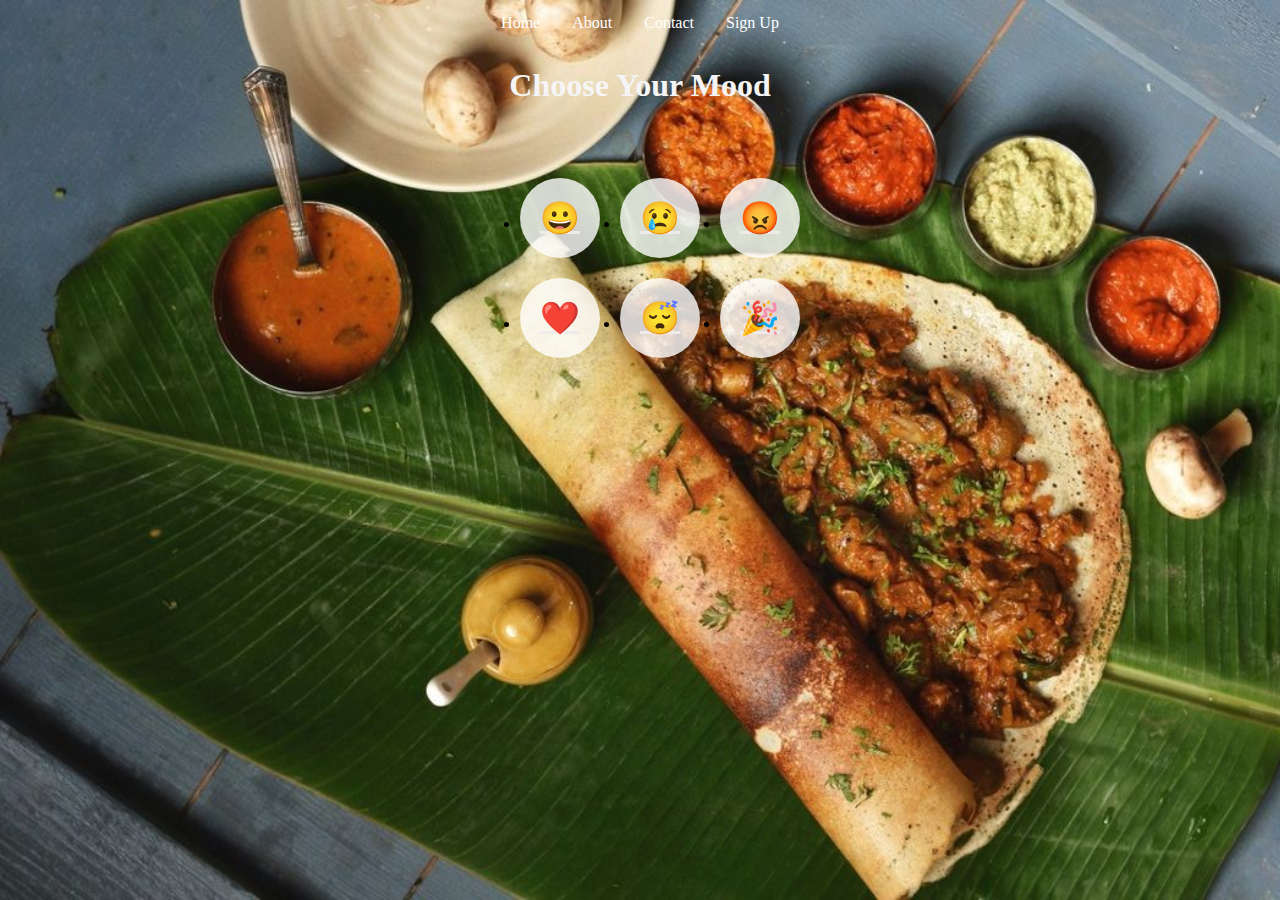
<file: index.html>
<!DOCTYPE html>
<html lang="en">
<head>
    <meta charset="UTF-8">
    <meta name="viewport" content="width=device-width, initial-scale=1.0">
    <link rel="stylesheet" href="styles.css">
    <title>Emotion Selector</title>
    <style>
        /* Basic styles for the navigation bar */
        .navbar {
            background-color: transparent; /* Background color */
            overflow: hidden; /* Clear floats */
            
        }

        .navbar a {
            float: left; /* Align links to the left */
            display: block; /* Display links as blocks */
            color: white; /* Text color */
            text-align: center; /* Center the text */
            padding: 14px 16px; /* Padding */
            text-decoration: none; /* Remove underline */
        }

        .navbar a:hover {
            background-color: #ddd; /* Background color on hover */
            color: rgb(234, 227, 227); /* Text color on hover */
        }

        /* Additional styles can be added here */
    </style>
</head>
<body>

    <div class="navbar">
        <a href="index.html">Home</a>
        
        <a href="about.html">About</a>
        <a href="contact.html">Contact</a>
        <a href="#">Sign Up</a>
    </div>

    <h1>Choose Your Mood</h1>
    <br>
    <br>
    <ul class="example-2">
        <li class="icon-content">
            <a href="happy.html" aria-label="happy" data-social="happy">
                <div class="filled"></div>
                😀
            </a>
            <div class="tooltip">Smiling</div>
        </li>
        <li class="icon-content">
            <a href="sad.html" aria-label="Sad" data-social="sad">
                <div class="filled"></div>
                😢
            </a>
            <div class="tooltip">Sad</div>
        </li>
        <li class="icon-content">
            <a href="angry.html" aria-label="Angry" data-social="angry">
                <div class="filled"></div>
                😡
            </a>
            <div class="tooltip">Angry</div>
        </li>
        <li class="icon-content">
            <a href="romantic.html" aria-label="Romantic" data-social="romantic">
                <div class="filled"></div>
                ❤️
            </a>
            <div class="tooltip">Romantic</div>
        </li>
        <li class="icon-content">
            <a href="tired.html" aria-label="Tired" data-social="tired">
                <div class="filled"></div>
                😴
            </a>
            <div class="tooltip">Tired</div>
        </li>
        <li class="icon-content">
            <a href="excited.html" aria-label="Excited" data-social="excited">
                <div class="filled"></div>
                🎉
            </a>
            <div class="tooltip">Excited</div>
        </li>
    </ul>
</body>
</html>
</file>
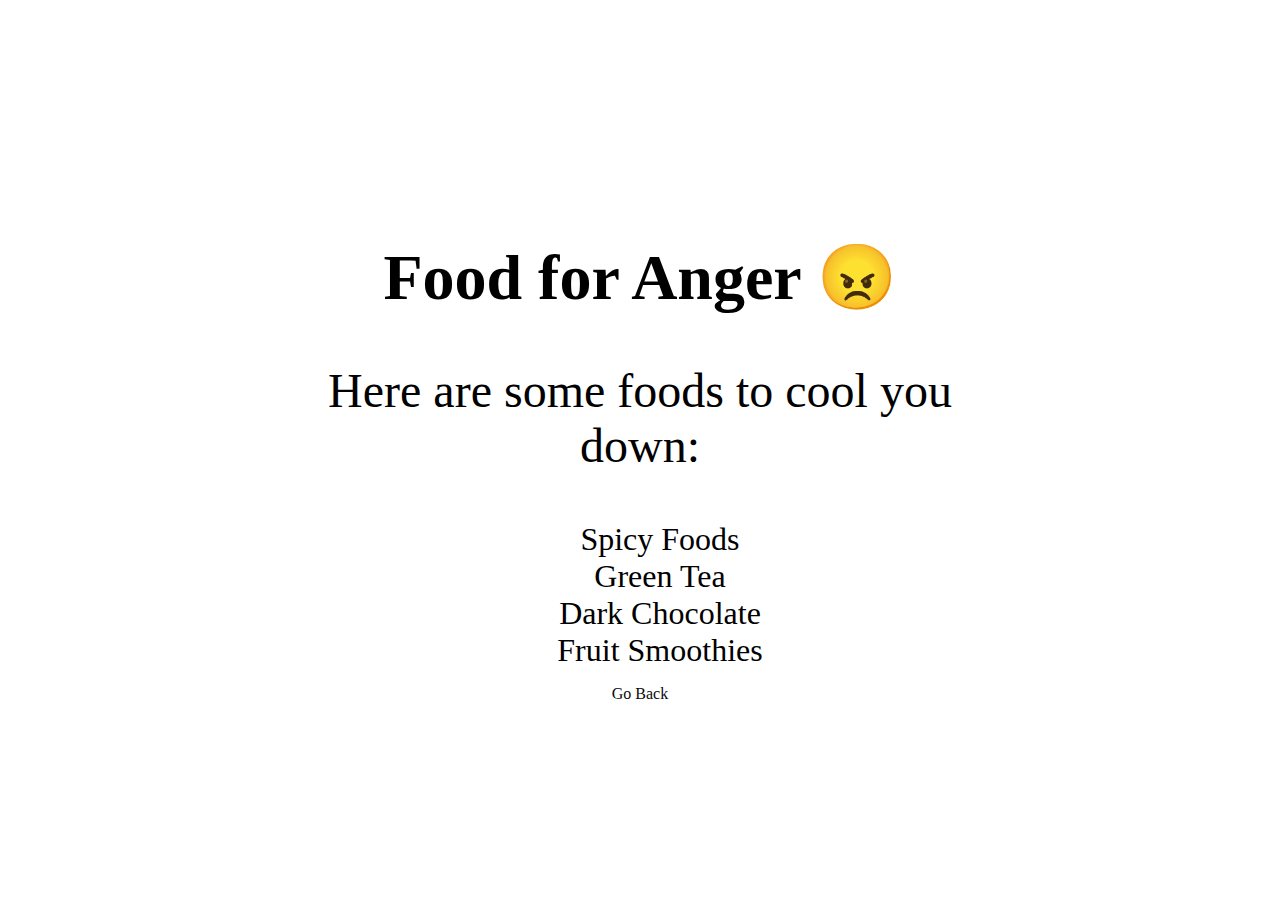
<file: angry.html>
<!DOCTYPE html>
<html lang="en">
<head>
    <meta charset="UTF-8">
    <meta name="viewport" content="width=device-width, initial-scale=1.0">
    <link rel="stylesheet" href="emotions.css">
    <title>Food for Anger</title>
</head>
<body>
    <div class="emotion-container">
        <h1>Food for Anger 😠</h1>
        <p>Here are some foods to cool you down:</p>
        <ul>
            <li>Spicy Foods</li>
            <li>Green Tea</li>
            <li>Dark Chocolate</li>
            <li>Fruit Smoothies</li>
        </ul>
        <a href="index.html">Go Back</a>
    </div>
</body>
</html>
</file>
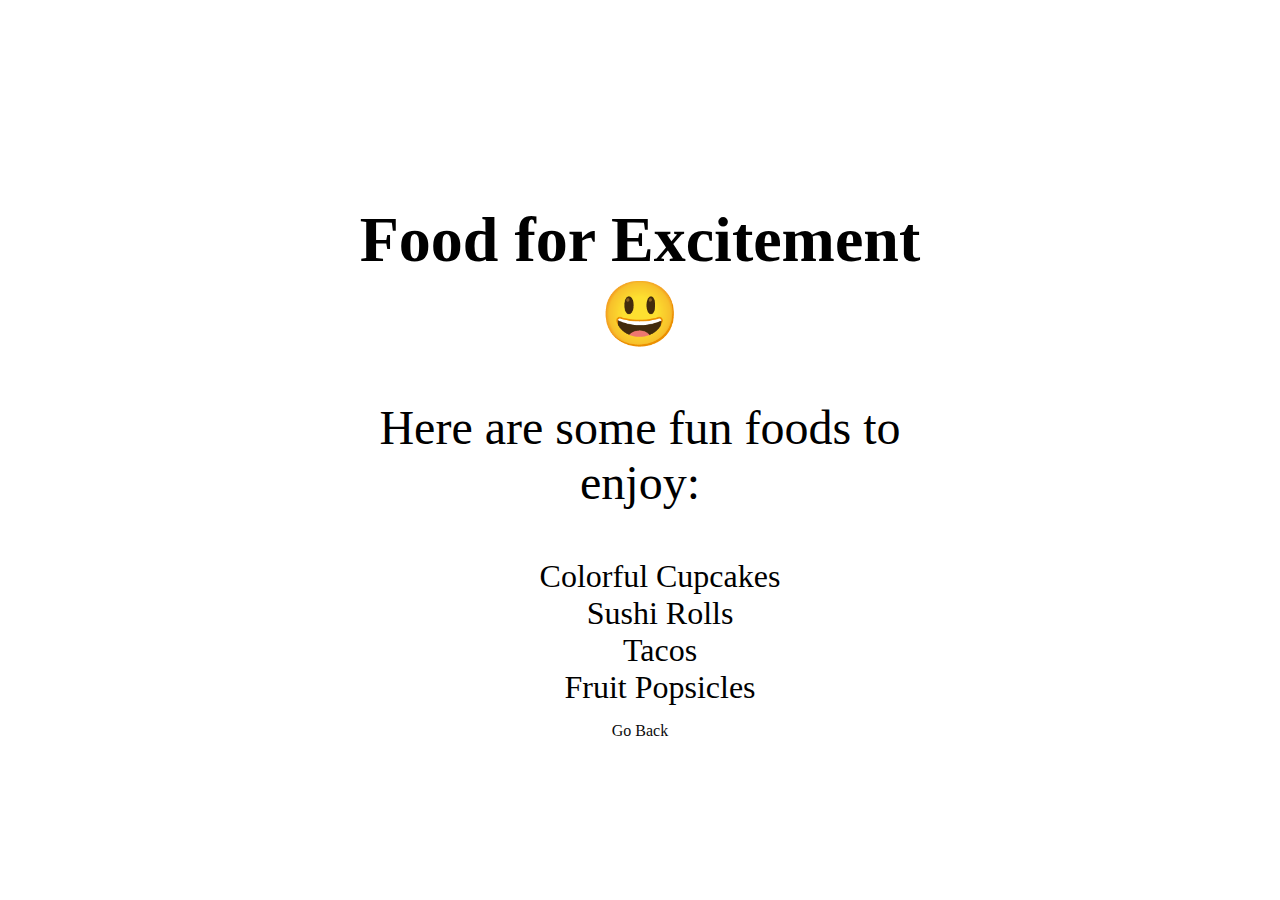
<file: excited.html>
<!DOCTYPE html>
<html lang="en">
<head>
    <meta charset="UTF-8">
    <meta name="viewport" content="width=device-width, initial-scale=1.0">
    <link rel="stylesheet" href="emotions.css">
    <title>Food for Excitement</title>
</head>
<body>
    <div class="emotion-container">
        <h1>Food for Excitement 😃</h1>
        <p>Here are some fun foods to enjoy:</p>
        <ul>
            <li>Colorful Cupcakes</li>
            <li>Sushi Rolls</li>
            <li>Tacos</li>
            <li>Fruit Popsicles</li>
        </ul>
        <a href="index.html">Go Back</a>
    </div>
</body>
</html>
</file>
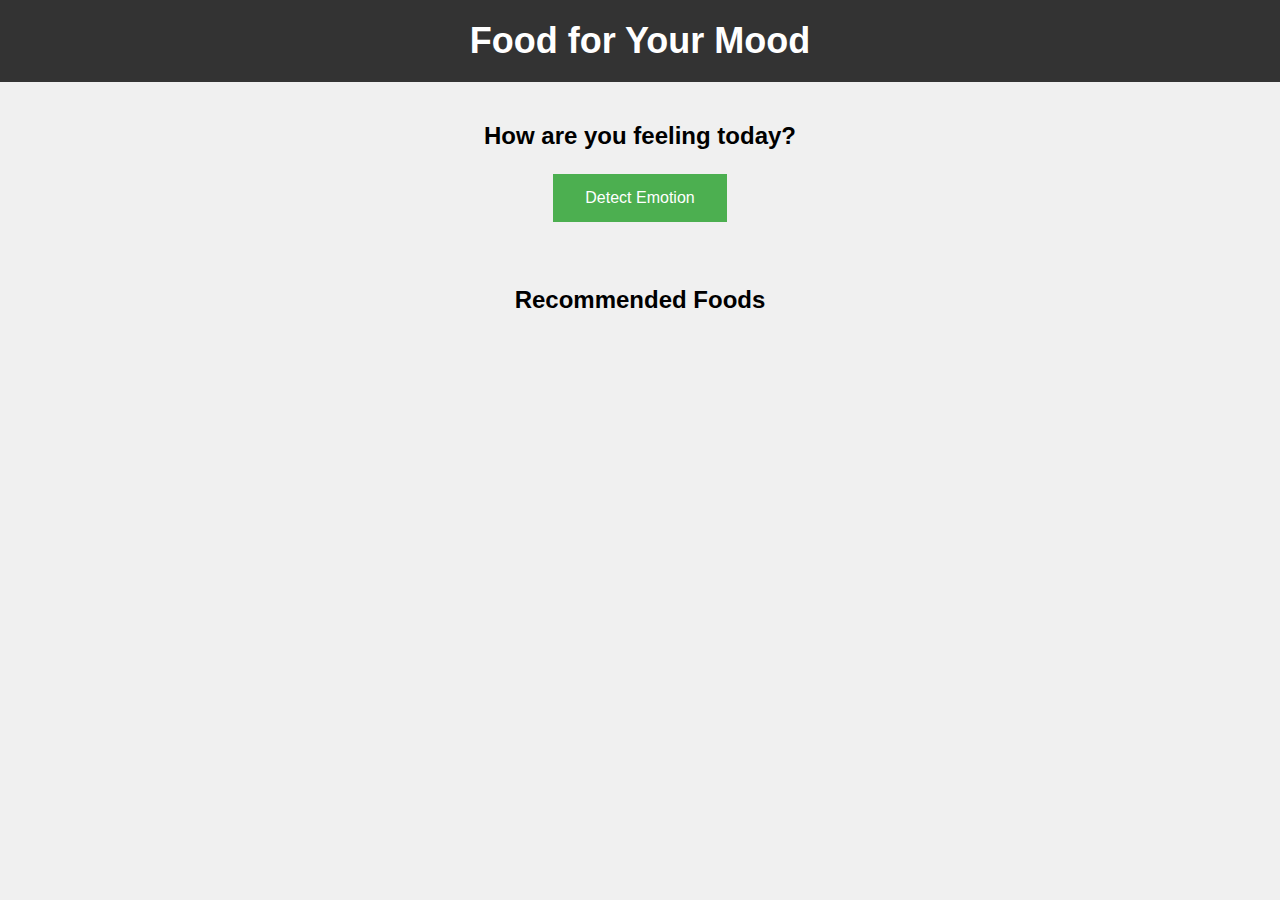
<file: front.html>
<!DOCTYPE html>
<html>
<head>
    <title>Emotion-Based Food Recommendation</title>
    <link rel="stylesheet" href="front.css">
</head>
<body>
    <header>
        <h1>Food for Your Mood</h1>
    </header>

    <section id="emotion-detection">
        <h2>How are you feeling today?</h2>
        <button id="detect-emotion">Detect Emotion</button>
    </section>

    <section id="food-recommendations">
        <h2>Recommended Foods</h2>
        <ul id="food-list">
            </ul>
    </section>

    <script src="script.js"></script>
</body>
</html>
</file>
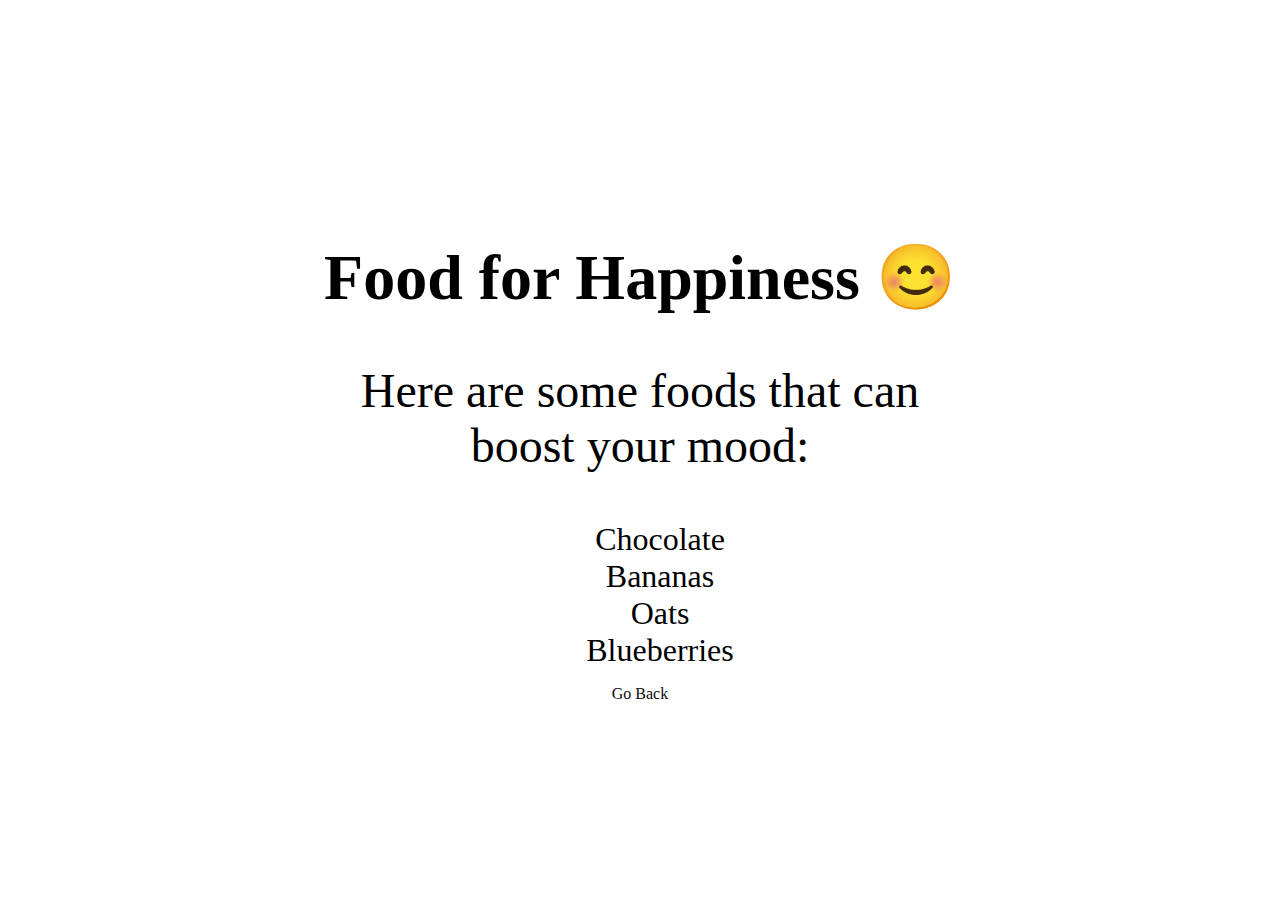
<file: happy.html>
<!DOCTYPE html>
<html lang="en">
<head>
    <meta charset="UTF-8">
    <meta name="viewport" content="width=device-width, initial-scale=1.0">
    <link rel="stylesheet" href="emotions.css"> <!-- Unified CSS for emotions -->
    <title>Food for Happiness</title>
</head>
<body>
    <div class="emotion-container">
        <h1>Food for Happiness 😊</h1>
        <p>Here are some foods that can boost your mood:</p>
        <ul>
            <li>Chocolate</li>
            <li>Bananas</li>
            <li>Oats</li>
            <li>Blueberries</li>
        </ul>
        <a href="index.html">Go Back</a>
    </div>
</body>
</html>
</file>
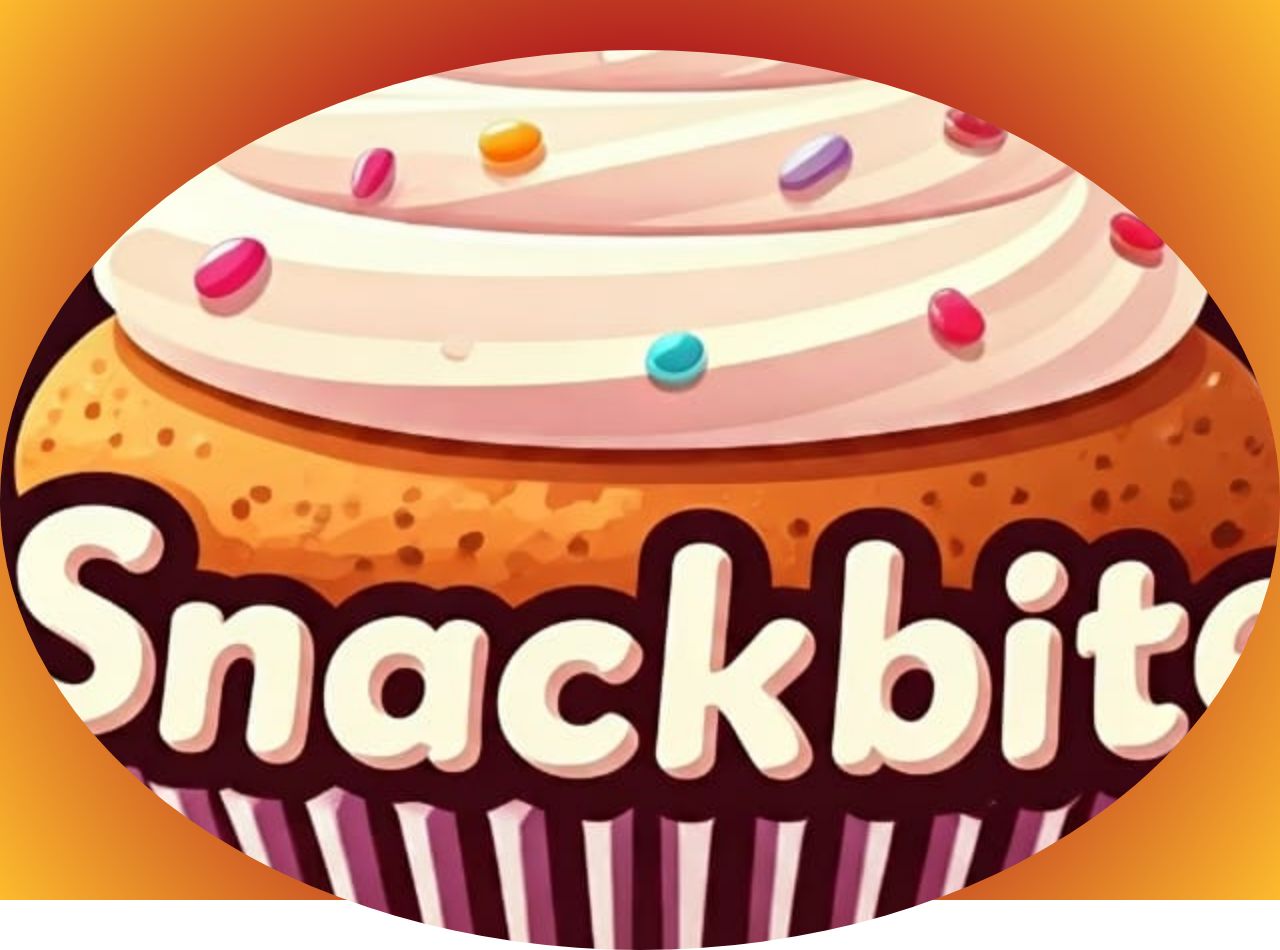
<file: logo.html>
<!DOCTYPE html>
<html lang="en">
<head>
  <meta charset="UTF-8">
  <meta name="viewport" content="width=device-width, initial-scale=1.0">
  <title>App Intro</title>
  <link rel="stylesheet" href="logo.css">
  <!-- Import a Google Font for styling the app name -->
  <link href="index.html" rel="stylesheet">
</head>
<body>
  <!-- Logo Screen -->
  <div class="logo-screen" id="logoScreen">
    <div class="logo-container" id="logoContainer">
      <img src="bite.jpg" alt="App Logo" class="logo">
    </div>
  </div>

  <!-- Main Screen -->
  <div class="main-screen" id="mainScreen">
    <h1 class="app-name">SNACK BITE</h1>
    <button class="next-button" onclick="goToNextPage()">Explore</button>
  </div>

  <script src="logo.js"></script>
</body>
</html>
</file>
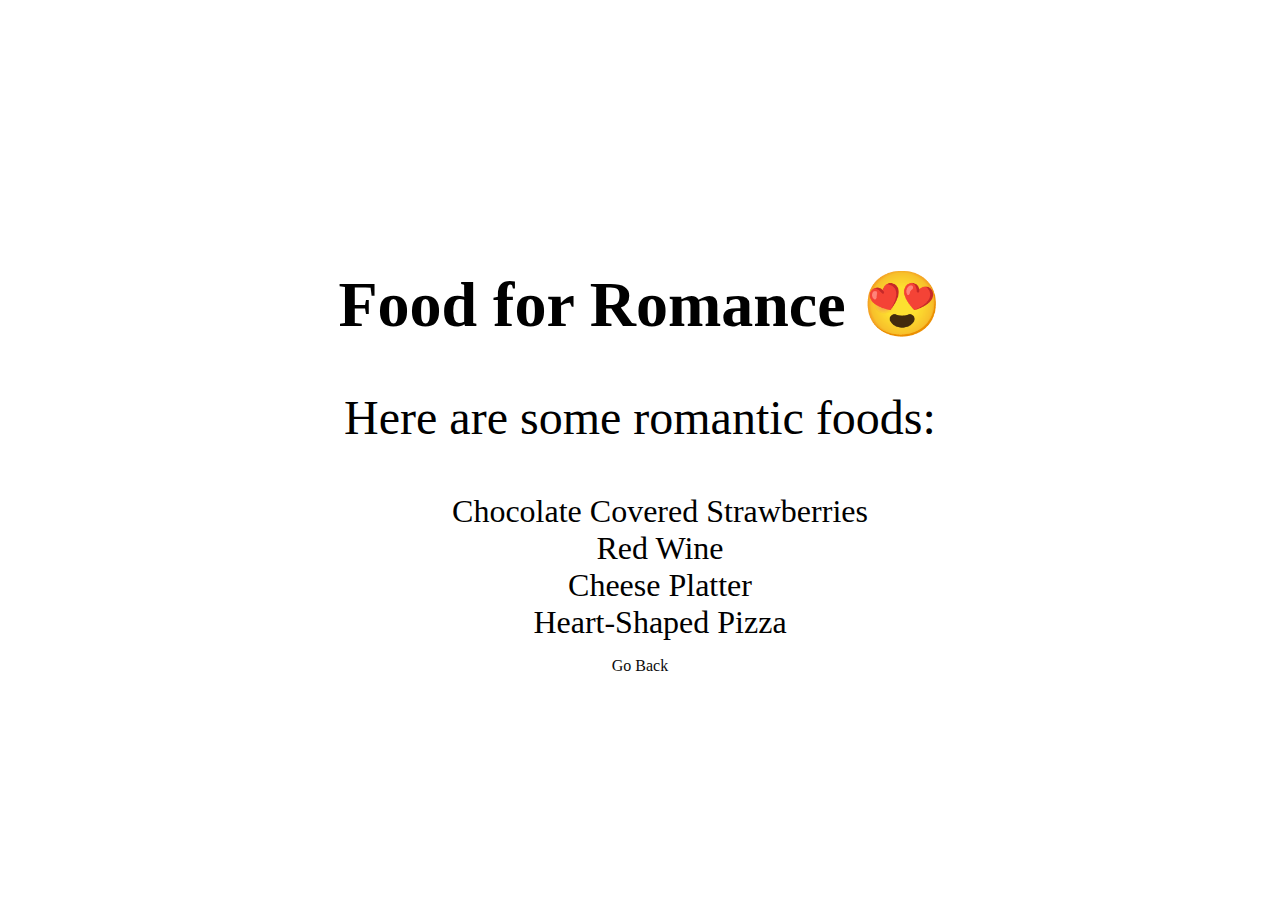
<file: romantic.html>
<!DOCTYPE html>
<html lang="en">
<head>
    <meta charset="UTF-8">
    <meta name="viewport" content="width=device-width, initial-scale=1.0">
    <link rel="stylesheet" href="emotions.css">
    <title>Food for Romance</title>
</head>
<body>
    <div class="emotion-container">
        <h1>Food for Romance 😍</h1>
        <p>Here are some romantic foods:</p>
        <ul>
            <li>Chocolate Covered Strawberries</li>
            <li>Red Wine</li>
            <li>Cheese Platter</li>
            <li>Heart-Shaped Pizza</li>
        </ul>
        <a href="index.html">Go Back</a>
    </div>
</body>
</html>
</file>
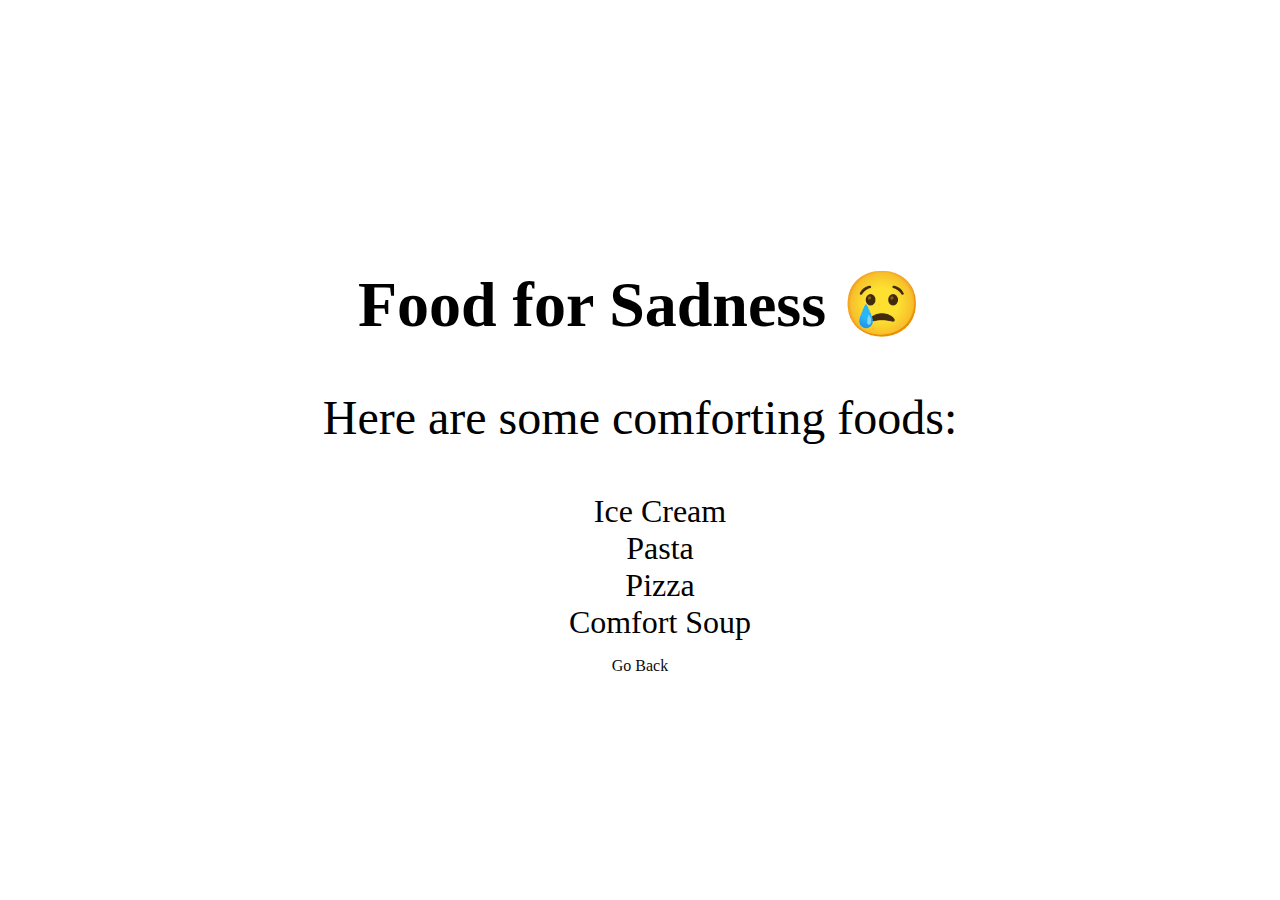
<file: sad.html>
<!DOCTYPE html>
<html lang="en">
<head>
    <meta charset="UTF-8">
    <meta name="viewport" content="width=device-width, initial-scale=1.0">
    <link rel="stylesheet" href="emotions.css">
    <title>Food for Sadness</title>
</head>
<body>
    <div class="emotion-container">
        <h1>Food for Sadness 😢</h1>
        <p>Here are some comforting foods:</p>
        <ul>
            <li>Ice Cream</li>
            <li>Pasta</li>
            <li>Pizza</li>
            <li>Comfort Soup</li>
        </ul>
        <a href="index.html">Go Back</a>
    </div>
</body>
</html>
</file>
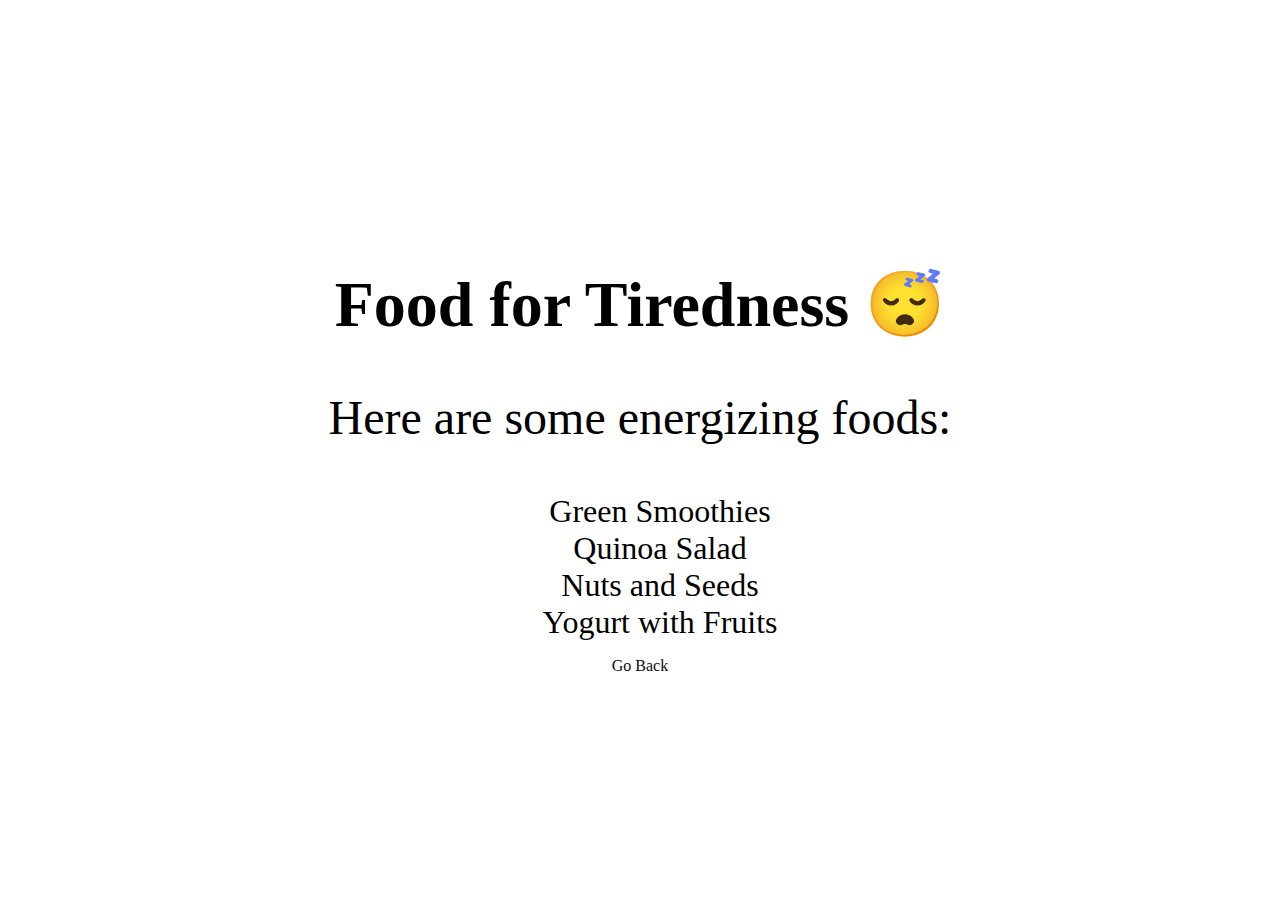
<file: tired.html>
<!DOCTYPE html>
<html lang="en">
<head>
    <meta charset="UTF-8">
    <meta name="viewport" content="width=device-width, initial-scale=1.0">
    <link rel="stylesheet" href="emotions.css">
    <title>Food for Tiredness</title>
</head>
<body>
    <div class="emotion-container">
        <h1>Food for Tiredness 😴</h1>
        <p>Here are some energizing foods:</p>
        <ul>
            <li>Green Smoothies</li>
            <li>Quinoa Salad</li>
            <li>Nuts and Seeds</li>
            <li>Yogurt with Fruits</li>
        </ul>
        <a href="index.html">Go Back</a>
    </div>
</body>
</html>
</file>
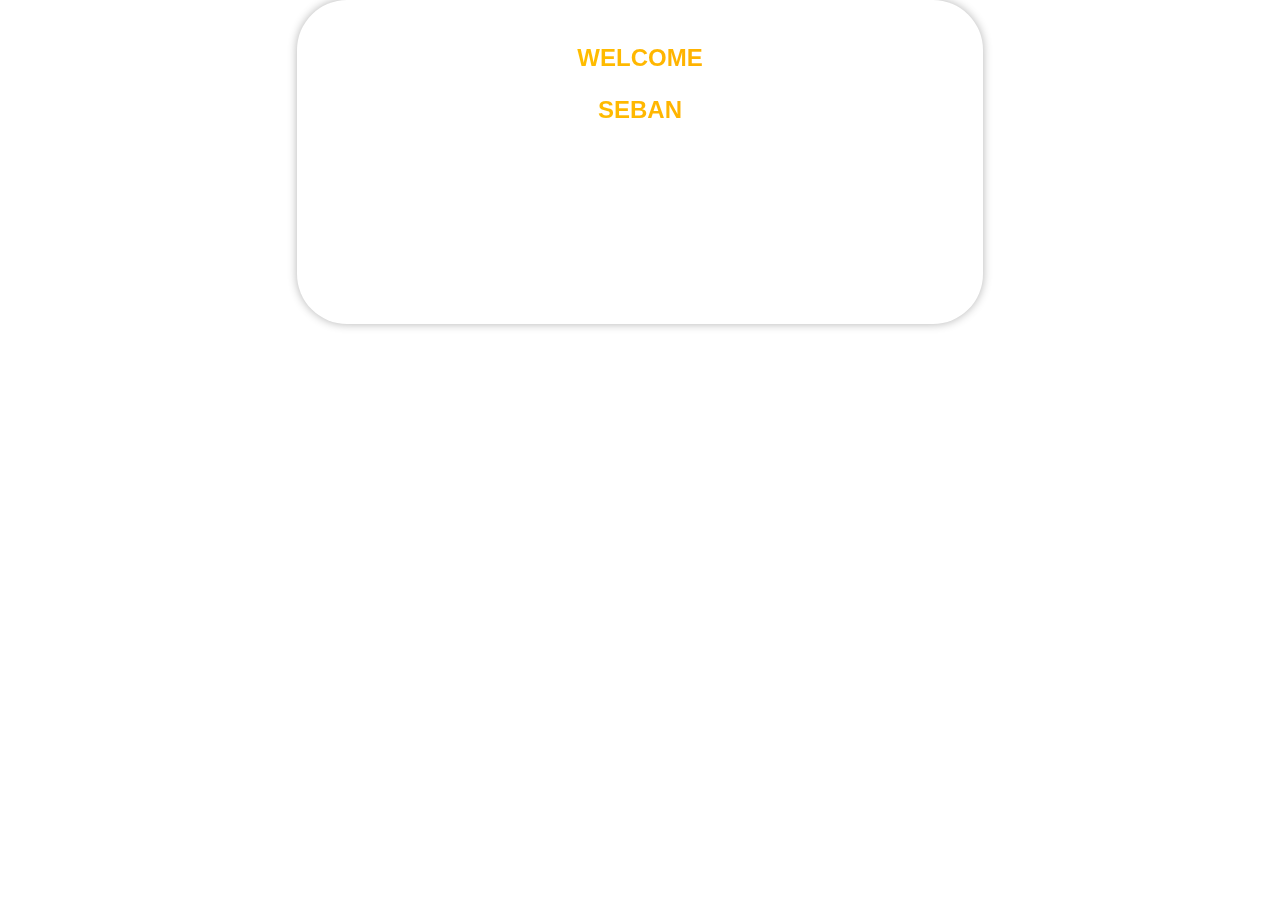
<file: welcome.html>
<!DOCTYPE html>
<html lang="en">
<head>
  <meta charset="UTF-8">
  <meta name="viewport" content="width=device-width, initial-scale=1.0">
  <title>Welcome Page</title>
  <link rel="stylesheet" href="welcome.css">
</head>
<body>
  <button class="custom-button">
    <p class="text1">WELCOME</p>
    <p class="text2">SEBAN</p>
    <svg class="wave">
      </svg>
    <svg class="pulse">
      </svg>
  </button>

  <script src="logo.js"></script>
</body>
</html>
</file>
<file: styles.css>
body {
  display: flex;
  flex-direction: column;
  align-items: center;
  min-height: 100vh; /* Full height of viewport */
  margin: 0;
  background-image: url('images/dosa.jpg'); /* Background image */
  background-size: cover; /* Cover the entire background */
}
aria-label{
  color: whitesmoke;
}
h1{
  color:whitesmoke;
}

.image-container {
  text-align: center; /* Center text and images */
}

.example-2 {
  display: grid; /* Use grid for layout */
  grid-template-columns: repeat(3, 1fr); /* 3 columns */
  grid-gap: 20px; /* Space between icons */
}

.icon-content {
  position: relative;
}

.icon-content a {
  display: flex;
  justify-content: center;
  align-items: center;
  width: 80px; /* Increased size */
  height: 80px; /* Increased size */
  font-size: 2em; /* Make the emojis larger */
  border-radius: 50%; /* Rounded buttons */
  color: #efebeb; /* Default text color */
  background-color: rgba(255, 255, 255, 0.8); /* Default background color for buttons */
  transition: all 0.3s ease-in-out; /* Smooth transition */
  position: relative; /* Needed for filled effect */
  overflow: hidden; /* Clip the filled background */
}

.icon-content a:hover {
  box-shadow: 3px 2px 45px 0px rgba(16, 16, 17, 0.12); /* Box shadow on hover */
  color: #fff; /* Change text color on hover */
}

.icon-content a .filled {
  position: absolute;
  top: auto;
  bottom: 0;
  left: 0;
  width: 100%;
  height: 0;
  transition: all 0.3s ease-in-out; /* Smooth transition for filled effect */
}

.icon-content a:hover .filled {
  height: 100%; /* Expand filled background on hover */
}

.icon-content a[data-social="happy"] .filled,
.icon-content a[data-social="happy"]:hover {
  background-color: #ffe600; /* Yellow for happy */
}

.icon-content a[data-social="sad"] .filled,
.icon-content a[data-social="sad"]:hover {
  background-color: #007bff; /* Blue for sad */
}

.icon-content a[data-social="angry"] .filled,
.icon-content a[data-social="angry"]:hover {
  background-color: #dc3545; /* Red for angry */
}

.icon-content a[data-social="romantic"] .filled,
.icon-content a[data-social="romantic"]:hover {
  background-color: #ff69b4; /* Pink for romantic */
}

.icon-content a[data-social="tired"] .filled,
.icon-content a[data-social="tired"]:hover {
  background-color: #6c757d; /* Gray for tired */
}

.icon-content a[data-social="excited"] .filled,
.icon-content a[data-social="excited"]:hover {
  background-color: #28a745; /* Green for excited */
}

.icon-content .tooltip {
  position: absolute;
  top: -30px;
  left: 50%;
  transform: translateX(-50%);
  color: #e6f1f1;
  padding: 6px 10px;
  border-radius: 5px;
  opacity: 0;
  visibility: hidden;
  font-size: 24px;
  transition: all 0.3s ease;
}

.icon-content:hover .tooltip {
  opacity: 1;
  visibility: visible;
  top: -50px;
}
</file>
<file: emotions.css>
body {
    display: flex;
    justify-content: center;
    align-items: center;
    min-height: 100vh; /* Full height of viewport */
    margin: 0;
    background-image: url(''); /* Background image */
    background-size: cover; /* Cover the entire background */
    background-position: center; /* Center the background image */
    color: #111010; /* Text color for better readability */
  }
  
  .emotion-container {
    text-align: center;
    width:50%;
    height:50%; /* Center text */
  }
  p{
    color: black;
    font-size: 3em;
  }
  
  h1 {
    color: black;
    font-size: 4em; /* Heading size */
  }
  
  li {
    color: black;
    list-style-type: none; /* No bullet points */
    padding: 0; /* Remove default padding */
    font-size: 2em;
  }
  
  a {
    text-decoration: none; /* Remove underline from links */
    color: #0b0b0b; /* Text color */
  }
  
  a:hover {
    color: #ffd700; /* Change color on hover */
  }
</file>
<file: front.css>
/* style.css */

body {
    font-family: Arial, sans-serif;
    margin: 0;
    padding: 0;
    background-color: #f0f0f0;
  }
  
  header {
    background-color: #333;
    color: #fff;
    padding: 20px;
    text-align: center;
  }
  
  h1 {
    font-size: 36px;
    margin: 0;
  }
  
  section {
    padding: 20px;
  }
  
  #emotion-detection {
    text-align: center;
  }
  
  #detect-emotion {
    background-color: #4CAF50;
    border: none;
    color: white;
    padding: 15px 32px;
    text-align: center;
    text-decoration: none;
    display: inline-block;
    font-size: 16px;
    margin: 4px 2px;
    cursor: pointer;
  }
  
  #food-recommendations {
    text-align: center;
  }
  
  #food-list {
    list-style-type: none;
    padding: 0;
  }
  
  #food-list li {
    margin-bottom: 10px;
  }
</file>
<file: logo.css>
/* General styles */
* {
    margin: 0;
    padding: 0;
    box-sizing: border-box;
  }
  body {
    display: flex;
    align-items: center;
    justify-content: center;
    height: 100vh;
    font-family: Arial, sans-serif;
    overflow: hidden;
  }
  
  /* Background transition for logo screen */
  .logo-screen {
    position: absolute;
    display: flex;
    align-items: center;
    justify-content: center;
    width: 100%;
    height: 100%;
    background: radial-gradient(circle, #1a2a6c, #b21f1f, #fdbb2d);
    z-index: 2;
    transition: opacity 1s ease;
  }
  
  /* Logo container positioned below the center */
  .logo-container {
    position: relative;
    display: flex;
    align-items: center;
    justify-content: center;
    width: 150px;
    height: 150px;
    overflow: hidden;
    border-radius: 50%;
    transition: all 2s ease;
    transform: translateY(50px); /* Move the logo container slightly below the center */
  }
  .logo {
    width: 100%;
    height: auto;
    transform: scale(1);
    transition: transform 2s ease;
  }
  
  /* Main screen styles (hidden initially) */
  .main-screen {
    display: none;
    text-align: center;
    background: linear-gradient(135deg, rgba(225, 130, 52, 0.875), rgb(144, 32, 152));
    width: 100%;
    height: 100vh;
    display: flex;
    flex-direction: column;
    align-items: center;
    justify-content: center;
  }
  
  /* App name styling */
  .app-name {
    font-size: 2.5em;
    color: #fff;
    font-family: 'Roboto', sans-serif;
    letter-spacing: 2px;
    text-shadow: 2px 2px #555;
  }
  
  /* Button styling */
  .next-button {
    margin-top: 20px;
    padding: 10px 30px;
    font-size: 1.2em;
    cursor: pointer;
    background-color: #444;
    color: #fff;
    border: none;
    border-radius: 50px;
    transition: background-color 0.3s ease, transform 0.3s ease;
  }
  .next-button:hover {
    background-color: #666;
    transform: scale(1.05);
  }
</file>
<file: welcome.css>
/* General Styles */
body {
    font-family: Arial, sans-serif;
    margin: 0;
    padding: 0;
    text-align: center; /* Center content horizontally */
}

/* Button Styles */
.custom-button {
    background: linear-gradient(to right, #FFD700, #FF9800); /* Change background color */
    background-clip: text;
    -webkit-background-clip: text; /* For compatibility with older browsers */
    color: transparent;
    border: none;
    border-radius: 50px; /* Adjust as needed */
    padding: 20px 40px; /* Increase padding for size */
    text-align: center;
    font-size: 24px; /* Increase font size */
    font-weight: bold;
    position: relative; /* Needed for layering effects */
    overflow: hidden; /* Needed for animation effects */
    cursor: pointer;
    box-shadow: 0px 0px 10px rgba(0, 0, 0, 0.3); /* Optional shadow */
    transition: all 0.3s ease; /* Enables smooth transitions */
}

/* ...other styles remain the same... */
</file>
